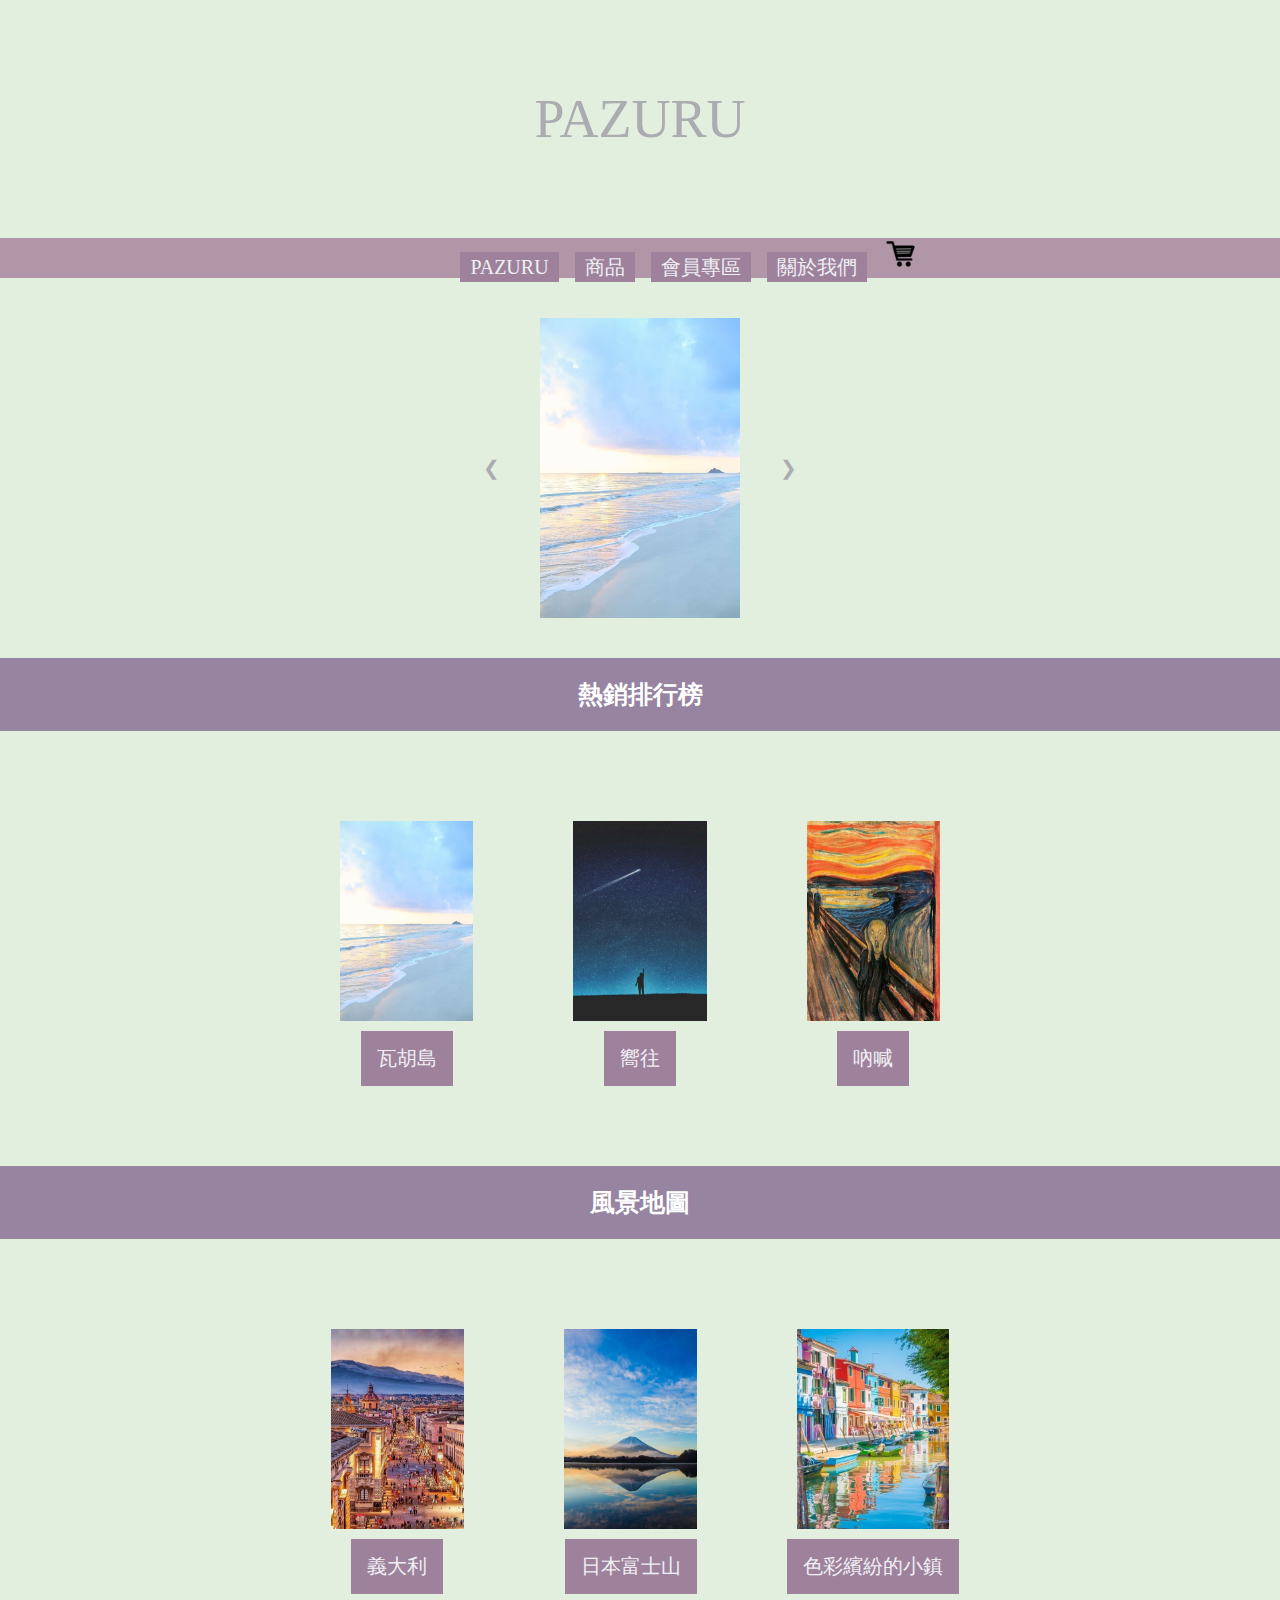
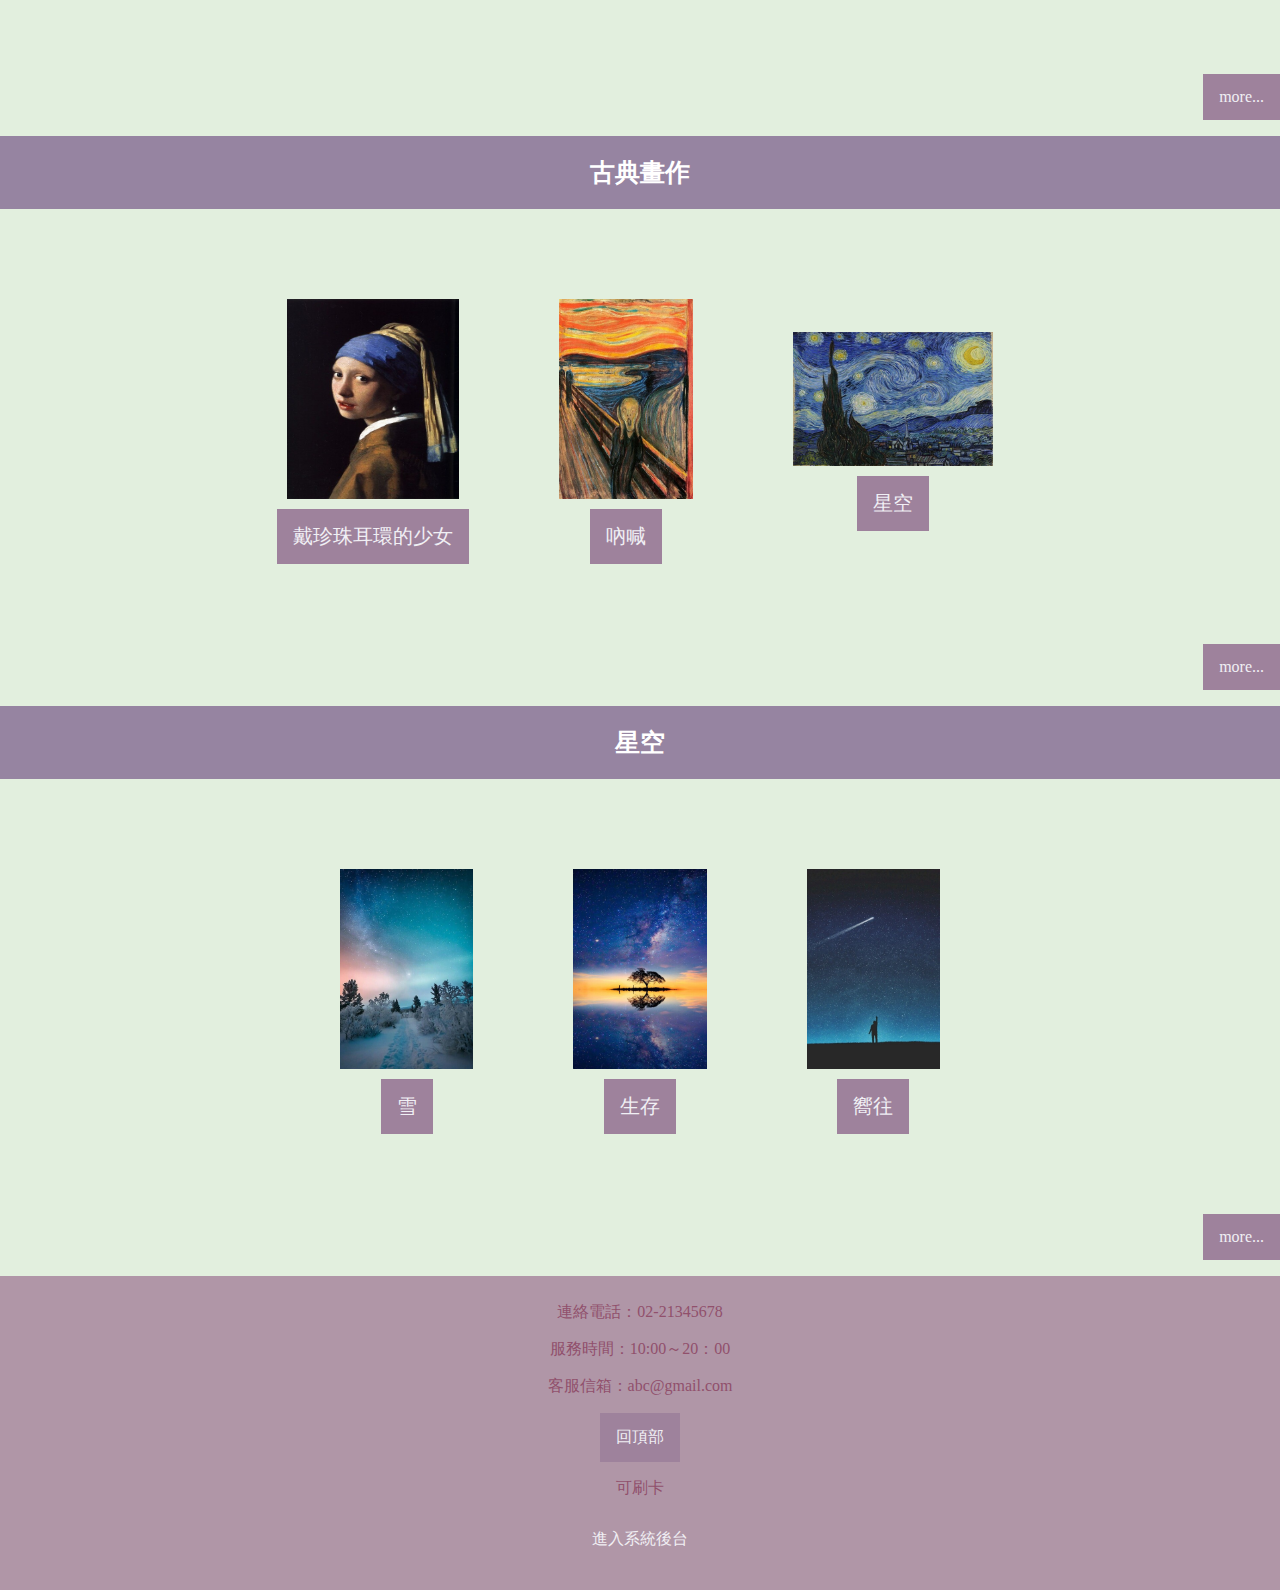
<file: index.html>
<!DOCTYPE html>
<html lang="en">
<head>
    <meta charset="UTF-8">
    <meta http-equiv="X-UA-Compatible" content="IE=edge">
    <meta name="viewport" content="width=device-width, initial-scale=1.0">
    <title>PAZURU</title>
    <style>
        @import url("assets/css/all.css");
        @import url("assets/css/index.css");
     body{
        margin: 0px;
     }
     
    </style>
    
   
</head>
<body>
    <header id="top">
        <div class="container">
<p ><a class="name" herf="index.html">PAZURU</a></p>     <!--名字-->
        
        </div>
        
        
    </header>
    <nav><!--選單!!!大幅度更改!!!-->
        <div class="container">
        <ul>
            <li><a href="index.html">PAZURU</a></li>
            <li><a href="#">商品</a>
            <ul>
                <li><a href="page/landscape.jsp">風景拼圖</a>
                <ul>
                    <li><a href="page/landscape4.jsp">義大利</a></li>
                    <li><a href="page/landscape3.jsp">日本富士山</a></li>
                    <li><a href="page/landscape6.jsp">老街</a></li>
                    <li><a href="page/landscape1.jsp">色彩繽紛的小鎮</a></li>
                    <li><a href="page/landscape2.jsp">愛丁堡馬戲團巷</a></li>
                    <li><a href="page/landscape3.jsp">瓦胡島</a></li>
                </ul>
                </li>
                <li><a href="page/painting.html">古典畫作</a>
                    <ul>
                        <li><a href="page/painting1.jsp">清明上河圖</a></li>
                        <li><a href="page/painting2.jsp">拾穗者</a></li>
                        <li><a href="page/paniting3.jsp">戴珍珠耳環的少女</a></li>
                        <li><a href="page/painting4.jsp">吶喊</a></li>
                        <li><a href="page/painting5.jsp">星空</a></li>
                        <li><a href="page/painting6.jsp">自由引導人民</a></li>
                    </ul>
                </li>
                <li><a href="page/stars.jsp">星空</a>
                    <ul>
                        <li><a href="page/star1.jsp">雪</a></li>
                        <li><a href="page/star2.jsp">生存</a></li>
                        <li><a href="page/star3.jsp">嚮往</a></li>
                        <li><a href="page/star4.jsp">盡頭</a></li>
                        <li><a href="page/star5.jsp">凌晨</a></li>
                        <li><a href="page/star6.jsp">銀河</a></li>
                    </ul>
                </li>
            </ul>
            </li>
            <li><a href="page/memberprofile.jsp">會員專區</a>
            <ul>
            <li><a href="page/signin.jsp">註冊</a></li>
            <li><a href="page/login.jsp">登入</a></li>
            <li><a href="page/shoppingCar.jsp">購物車</a></li>
            </ul>
            </li>
            <li><a href="page/aboutUs.html">關於我們</a></li>
            <li><img class="shoppingCar" src="assets/img/shoppingCar.png"></li>
        </div>
    </nav>
    <main >
        <div class="card">
            <!--這裡是廣告-->
            <div>
                <div class="container">
                    <div class="ad" style="width:100%">
    
                        <div class="arrow" onclick="plusDivs1(-1)">❮</div>
                        <div id="imgGallary" class="container">
                            <img class="mySlides adimg" src="assets/img/landscape/landscape_sea.jpg" alt="" width="100%" height="300" style="display: inline-block;">
                            <img class="mySlides adimg" src="assets/img/painting/painting_farm.jpg" alt="" width="100%" height="300" style="display: none;">
                            <img class="mySlides adimg" src="assets/img/painting/painting_stars.jpg" alt="" width="100%" height="300" style="display: none;">
                            <img class="mySlides adimg" src="assets/img/painting/painting_war.jpg" alt="" width="100%" height="300" style="display: none;">
                        </div>
                        <div class="arrow" onclick="plusDivs1(1)">❯</div>  
                      
                        <span onclick="currentDiv1(1)"></span>
                        <span onclick="currentDiv1(2)"></span>
                        <span onclick="currentDiv1(3)"></span>
                        
                    </div>
                </div>
                <script>
                    var slideIndex = 1;
                    showDivs1(slideIndex);
    
                    function plusDivs1(n) {
                        showDivs1(slideIndex += n);
                    }
    
                    function currentDiv1(n) {
                        showDivs1(slideIndex = n);
                    }
    
                    function showDivs1(n) {
                        var i;
                        var x = document.getElementsByClassName("mySlides");
                        var dots = document.getElementsByClassName("demo");
                        if (n > x.length) { slideIndex = 1 }
                        if (n < 1) { slideIndex = x.length }
                        for (i = 0; i < x.length; i++) {
                            x[i].style.display = "none";
                        }
                        for (i = 0; i < dots.length; i++) {
                            dots[i].className = dots[i].className.replace(" w3-white", "");
                        }
                        x[slideIndex - 1].style.display = "inline-block";
                        
                    }
    
                    (function(){
                        var imgLen = document.getElementById('imgGallary');
                        var images = imgLen.getElementsByTagName('img');
                        var counter = 1;
    
                        if(counter <= images.length){
                            setInterval(function(){
                                images[0].src = images[counter].src;
                                console.log(images[counter].src);
                                counter++;
    
                                if(counter === images.length){
                                counter = 1;
                                }
                            },2800);
                        }
                    })();
                </script>
            </div>

        </div>
        <div id="hot">
            <h4 class="title">熱銷排行榜</h4>
        <figure> 
            <div class="card">
                <img class="goods_s" src="assets/img/landscape/landscape_sea.jpg" >
                <div>
                    <a href="page/goods_sea.html">瓦胡島</a>
                </div>
                
            </div> 
            <div class="card">
                <img class="goods_s" src="assets/img/stars/stars_3.jpg" >
                <div>
                    <a href="page/goods_stars3.html">嚮往</a>
                </div>
            </div> 
            <div class="card">
                <img class="goods_s" src="assets/img/painting/painting_skrik.jpg" >
                <div>
                    <a href="page/goods_skrik.html">吶喊</a>
                </div>
            </div> 

        </figure>
          

        </div>
        <aside id="landscape">      <!--風景拼圖-->
            <h4 class="title">風景地圖</h4>
        <figure> 
            <div class="card">
                <img class="goods_s" src="assets/img/landscape/landscape_city.jpg" >
                <div>
                    <a href="page/goods_city.html">義大利</a>
                </div>
            </div> 
            <div class="card">
                <img class="goods_s" src="assets/img/landscape/landscape_fuji.jpg" >
                <div>
                    <a href="page/goods_fuji.html">日本富士山</a>
                </div>
            </div> 
            <div class="card">
                <img class="goods_s" src="assets/img/landscape/landscape_river.jpg" >
                <div>
                    <a href="page/goods_river.html">色彩繽紛的小鎮</a>
                </div>
            </div> 

        </figure>
        <p class="more"><a href="page/landscape.html" >more...</a></p>  
        </aside>
        <section id="painting">     <!--古典畫作-->
            <h4 class="title">古典畫作</h4>
            <figure> 
                <div class="card">
                    <img class="goods_s" src="assets/img/painting/painting_pearl.jpg" >
                    <div>
                        <a href="page/goods_pearl.html">戴珍珠耳環的少女</a>
                    </div>
                </div> 
                <div class="card">
                    <img class="goods_s" src="assets/img/painting/painting_skrik.jpg" >
                    <div>
                        <a href="page/goods_skrik.html">吶喊</a>
                    </div>
                </div> 
                <div class="card">
                    <img class="goods_h" src="assets/img/painting/painting_stars.jpg" >
                    <div>
                        <a href="page/goods_stars.html">星空</a>
                    </div>
                </div> 

            </figure>
            <p class="more"><a href="page/painting.html" >more...</a></p>  
        </section>
        <article id="stars"><!--星空-->
            <h4 class="title">星空</h4>
            <figure> 
                <div class="card">
                    <img class="goods_s" src="assets/img/stars/stars_1.jpg" >
                    
                    <div>
                        <a href="page/goods_stars1.html">雪</a>
                    </div>
                </div> 
                <div class="card">
                    <img class="goods_s" src="assets/img/stars/stars_2.jpg" >
                    <div>
                        <a href="page/goods_stars2.html">生存</a>
                    </div>
                </div> 
                <div class="card">
                    <img class="goods_s" src="assets/img/stars/stars_3.jpg" >
                    <div>
                        <a href="page/goods_stars3.html">嚮往</a>
                    </div>
                </div> 

            </figure>
            <p class="more"><a href="page/stars.html" >more...</a></p>  
        </article>
    </main>


    <footer>  
        <p>連絡電話：02-21345678</p>
        <p>服務時間：10:00～20：00</p>
        <p>客服信箱：abc@gmail.com</p>
        <blockquote class="blockquote text-right">
            <div >
                <div>
                    <p><a href="#top" class="buttom">回頂部</a></p>
                </div>
                
            </div>
            
            <p>可刷卡</p>
            <a href="page/Manageboard.jsp" style="background-color:#B096A7;">進入系統後台</a> 
        </blockquote>
        
    </footer>
    
</body>
</html>
</file>
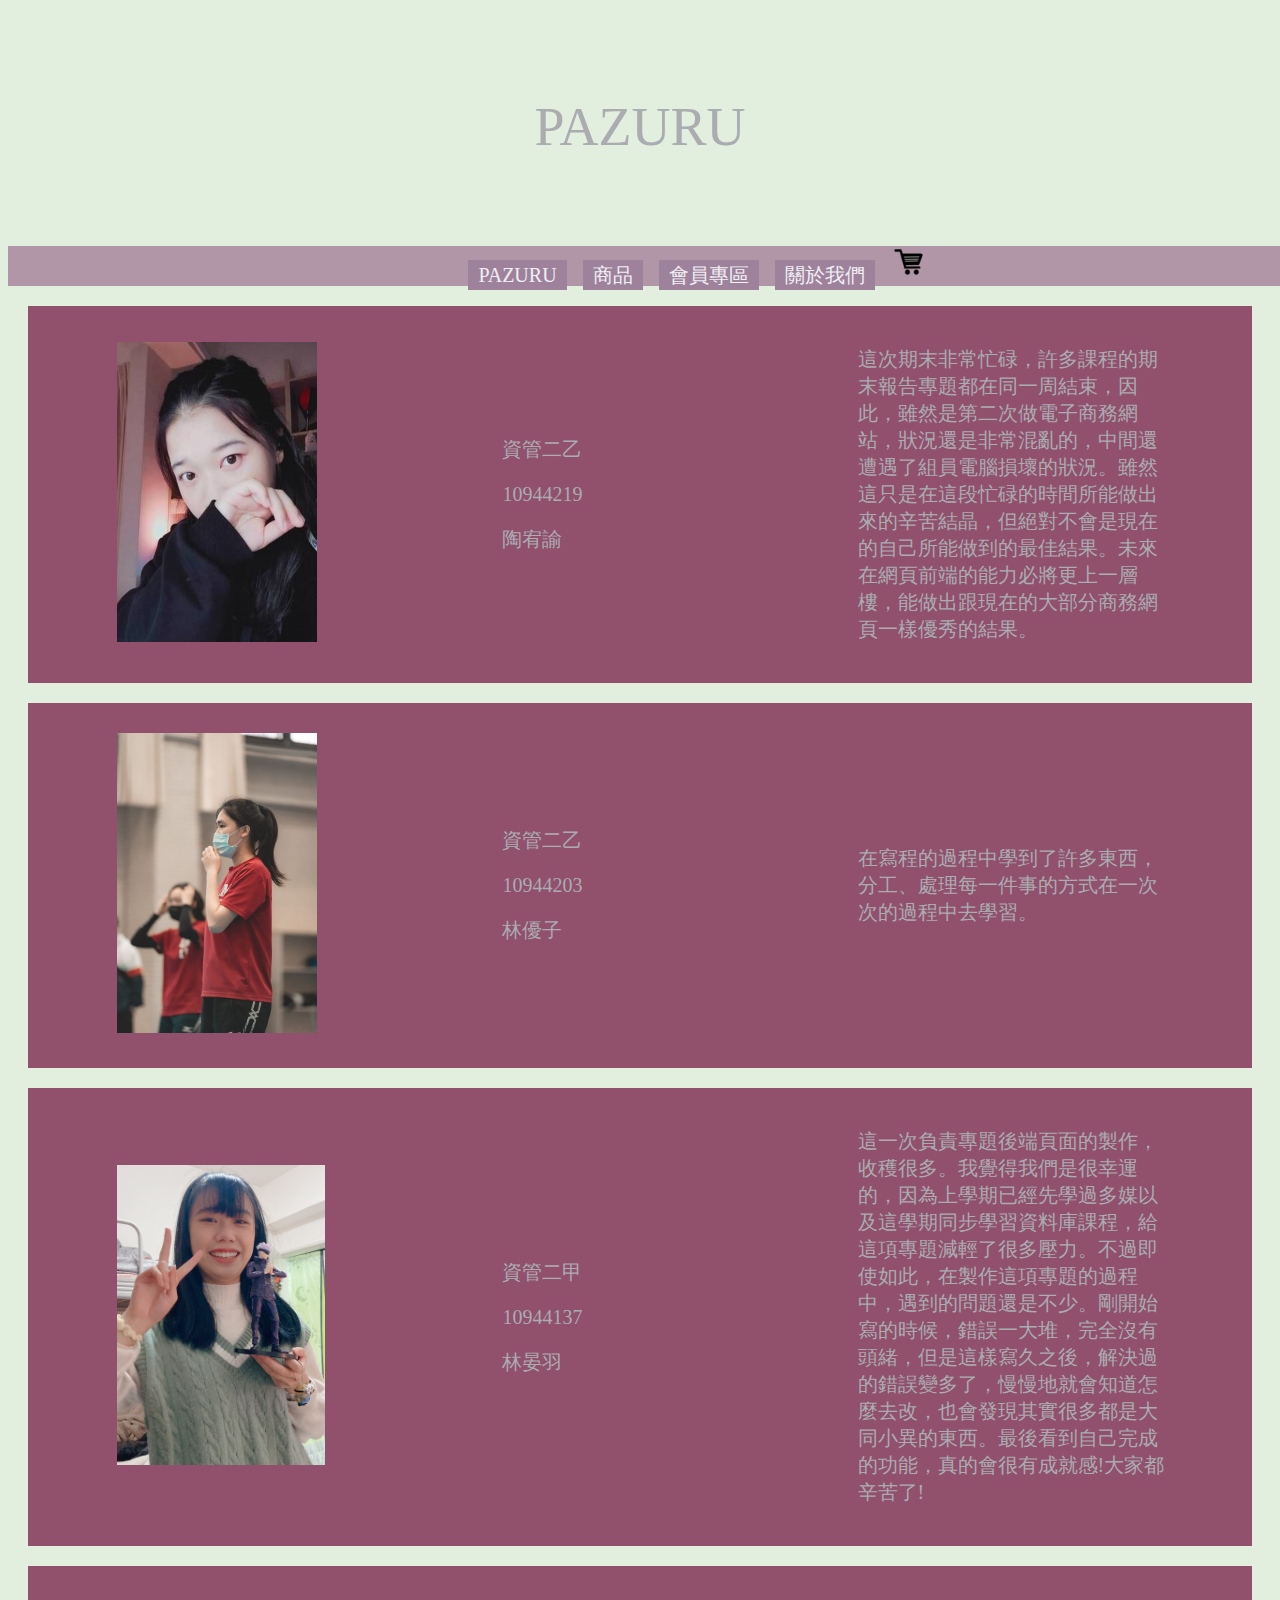
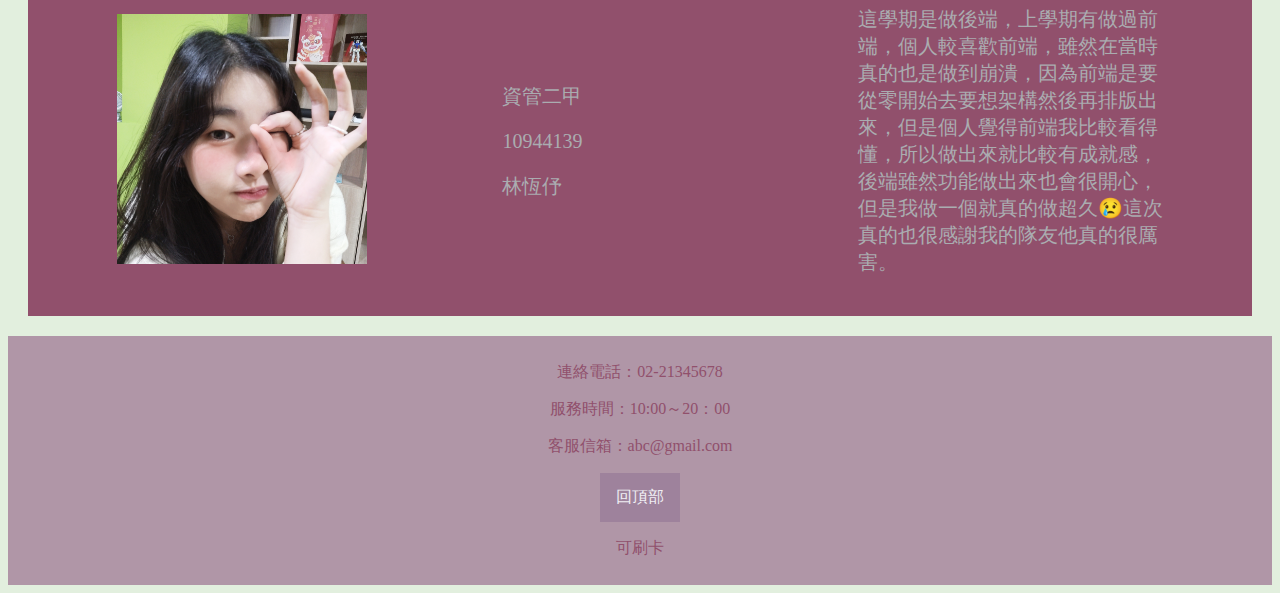
<file: page/aboutUs.html>
<!DOCTYPE html>
<html lang="en">
<head>
    <meta charset="UTF-8">
    <meta http-equiv="X-UA-Compatible" content="IE=edge">
    <meta name="viewport" content="width=device-width, initial-scale=1.0">
    <title>PAZURU</title>
    <link rel="stylesheet" href="../assets/css/all.css">
    <link rel="stylesheet" href="../assets/css/aboutus.css">
</head>
<body>
    <header id="top">
        <div class="container">
    <p ><a class="name" href="../index.html">PAZURU</a></p>     <!--名字-->
        
        </div>
        
        
    </header>
    <nav><!--選單!!!大幅度更改!!!-->
        <div class="container">
        <ul>
            <li><a href="../index.jsp">PAZURU</a></li>
            <li><a href="landscape.jsp">商品</a>
            <ul>
                <li><a href="../page/landscape.jsp">風景拼圖</a>
                <ul>
                    <li><a href="../page/landscape4.jsp">義大利</a></li>
                    <li><a href="../page/landscape3.jsp">日本富士山</a></li>
                    <li><a href="../page/landscape6.jsp">老街</a></li>
                    <li><a href="../page/landscape1.jsp">色彩繽紛的小鎮</a></li>
                    <li><a href="../page/landscape2.jsp">愛丁堡馬戲團巷</a></li>
                    <li><a href="../page/landscape5.jsp">瓦胡島</a></li>
                </ul>
                </li>
                <li><a href="../page/painting.jsp">古典畫作</a>
                    <ul>
                        <li><a href="../page/painting1.jsp">清明上河圖</a></li>
                        <li><a href="../page/painting2.jsp">拾穗者</a></li>
                        <li><a href="../page/painting3.jsp">戴珍珠耳環的少女</a></li>
                        <li><a href="../page/painting4.jsp">吶喊</a></li>
                        <li><a href="../page/painting5.jsp">星空</a></li>
                        <li><a href="../page/painting6.jsp">自由引導人民</a></li>
                    </ul>
                </li>
                <li><a href="../page/stars.jsp">星空</a>
                    <ul>
                        <li><a href="../page/star1.jsp">雪</a></li>
                        <li><a href="../page/star2.jsp">生存</a></li>
                        <li><a href="../page/star3.jsp">嚮往</a></li>
                        <li><a href="../page/star4.jsp">盡頭</a></li>
                        <li><a href="../page/star5.jsp">凌晨</a></li>
                        <li><a href="../page/star6.jsp">銀河</a></li>
                    </ul>
                </li>
            </ul>
            </li>
            <li><a href="../page/memberprofile.jsp">會員專區</a>
            <ul>
            <li><a href="../page/signin.jsp">註冊</a></li>
            <li><a href="../page/login.jsp">登入</a></li>
            <li><a href="../page/shoppingCar.jsp">購物車</a></li>
            </ul>
            </li>
            <li><a href="../page/aboutUs.html">關於我們</a></li>
            <li><img class="shoppingCar" src="../assets/img/shoppingCar.png"></li>
        </div>
    </nav>
    <main><!--個人介紹-->
        <div class="Row">
            <div class="Row-left">
                <img class="usPic" src="../assets/img/us/my.jpg">
            </div>
            
            <div class="Row-left">
                <ul>資管二乙</ul>
                <ul>10944219</ul>
                <ul>陶宥諭</ul>
            </div>
            <div class="Row-left">
                <ul>這次期末非常忙碌，許多課程的期末報告專題都在同一周結束，因此，雖然是第二次做電子商務網站，狀況還是非常混亂的，中間還遭遇了組員電腦損壞的狀況。雖然這只是在這段忙碌的時間所能做出來的辛苦結晶，但絕對不會是現在的自己所能做到的最佳結果。未來在網頁前端的能力必將更上一層樓，能做出跟現在的大部分商務網頁一樣優秀的結果。</ul>                
            </div>
        </div>
        <div class="Row">
            <div class="Row-left">
                <img class="usPic" src="../assets/img/us/yuko.jpg">
            </div>
            
            <div class="Row-left">
                <ul>資管二乙</ul>
                <ul>10944203</ul>
                <ul>林優子</ul>
            </div>
            <div class="Row-left">
                <ul>在寫程的過程中學到了許多東西，分工、處理每一件事的方式在一次次的過程中去學習。</ul>                
            </div>

        </div>
        <div class="Row">
            <div class="Row-left">
                <img class="usPic" src="../assets/img/us/ylen.jpg">
            </div>
            
            <div class="Row-left">
                <ul>資管二甲</ul>
                <ul>10944137</ul>
                <ul>林晏羽</ul>
            </div>
            <div class="Row-left">
                <ul>這一次負責專題後端頁面的製作，收穫很多。我覺得我們是很幸運的，因為上學期已經先學過多媒以及這學期同步學習資料庫課程，給這項專題減輕了很多壓力。不過即使如此，在製作這項專題的過程中，遇到的問題還是不少。剛開始寫的時候，錯誤一大堆，完全沒有頭緒，但是這樣寫久之後，解決過的錯誤變多了，慢慢地就會知道怎麼去改，也會發現其實很多都是大同小異的東西。最後看到自己完成的功能，真的會很有成就感!大家都辛苦了!</ul>                
            </div>
            
        </div>
        <div class="Row">
            <div class="Row-left">
                <img class="usPic" style="width: 250px; height: 250px;" src="../assets/img/us/Yuri.jpg">
            </div>
            
            <div class="Row-left">
                <ul>資管二甲</ul>
                <ul>10944139</ul>
                <ul>林恆伃</ul>
            </div>
            <div class="Row-left">
                <ul>這學期是做後端，上學期有做過前端，個人較喜歡前端，雖然在當時真的也是做到崩潰，因為前端是要從零開始去要想架構然後再排版出來，但是個人覺得前端我比較看得懂，所以做出來就比較有成就感，後端雖然功能做出來也會很開心，但是我做一個就真的做超久😢這次真的也很感謝我的隊友他真的很厲害。</ul>                
            </div>
        </div>
    </main>
    <footer>  
        <p>連絡電話：02-21345678</p>
        <p>服務時間：10:00～20：00</p>
        <p>客服信箱：abc@gmail.com</p>
        <blockquote class="blockquote text-right">
            <p><a href="#top">回頂部</a></p>
            <p>可刷卡</p> 
        </blockquote>
        
    </footer>
</body>
</html>
</file>
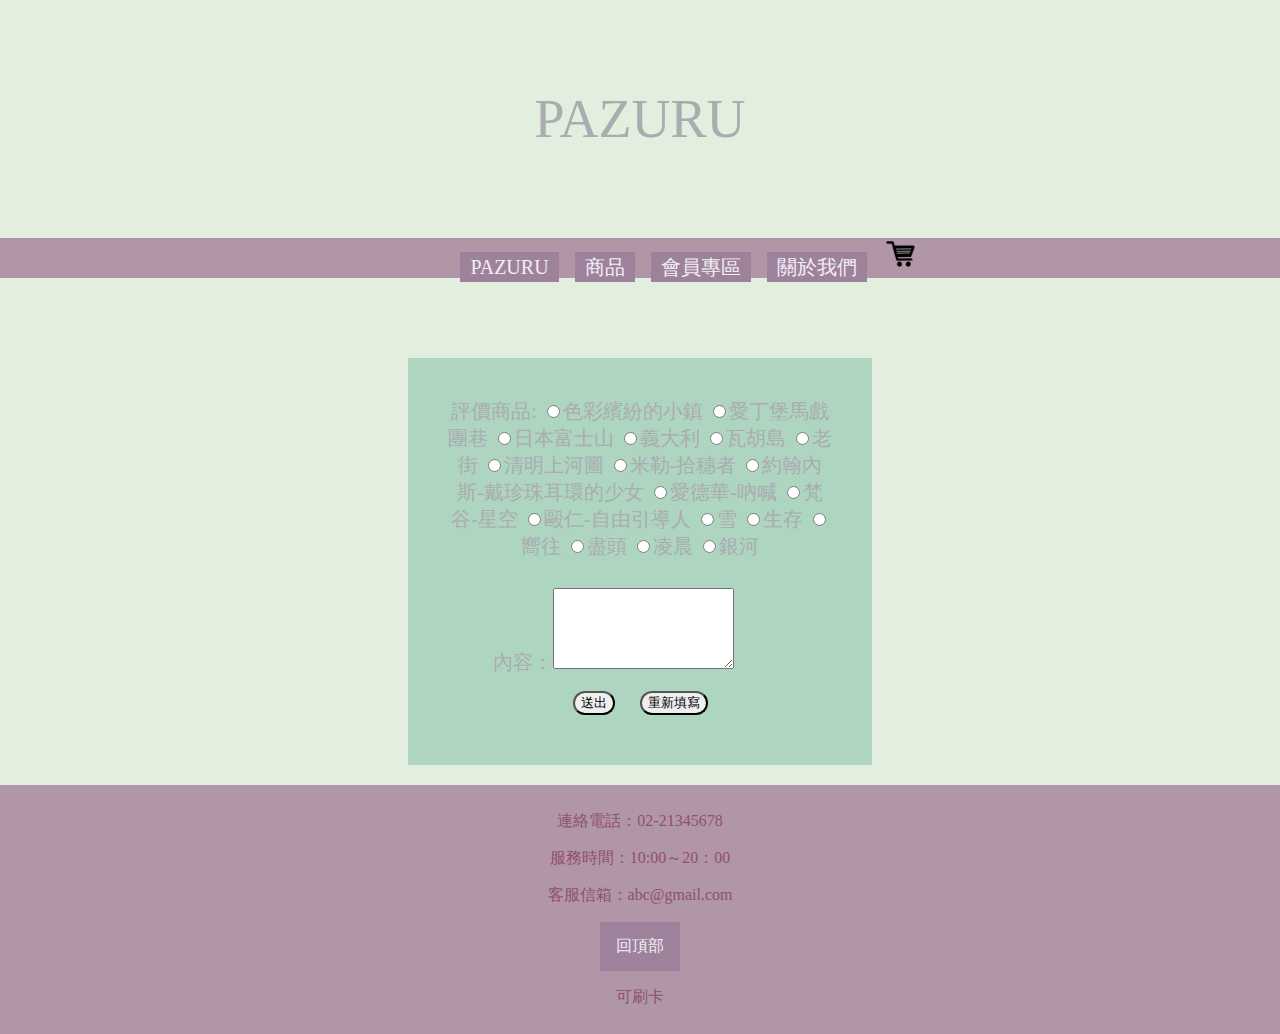
<file: page/board2.html>
<html lang="en">
<head>
    <meta charset="UTF-8">
    <meta http-equiv="X-UA-Compatible" content="IE=edge">
    <meta name="viewport" content="width=device-width, initial-scale=1.0">
    <title>PAZURU留言頁面</title>
    <style>
     
     body{
        margin: 0px;
     }
     
    </style>
    <link rel="stylesheet" href="../assets/css/all.css">
    <link rel="stylesheet" href="../assets/css/login.css">
</head>
<body>
    <header id="top">
        <div class="container">
    <p ><a class="name" href="../index.html">PAZURU</a></p>     <!--名字-->
        
        </div>
        
        
    </header>
    <nav><!--選單!!!大幅度更改!!!-->
        <div class="container">
        <ul>
            <li><a href="../index.jsp">PAZURU</a></li>
            <li><a href="landscape.jsp">商品</a>
            <ul>
                <li><a href="../page/landscape.jsp">風景拼圖</a>
                <ul>
                    <li><a href="../page/landscape4.jsp">義大利</a></li>
                    <li><a href="../page/landscape3.jsp">日本富士山</a></li>
                    <li><a href="../page/landscape6.jsp">老街</a></li>
                    <li><a href="../page/landscape1.jsp">色彩繽紛的小鎮</a></li>
                    <li><a href="../page/landscape2.jsp">愛丁堡馬戲團巷</a></li>
                    <li><a href="../page/landscape5.jsp">瓦胡島</a></li>
                </ul>
                </li>
                <li><a href="../page/painting.jsp">古典畫作</a>
                    <ul>
                        <li><a href="../page/painting1.jsp">清明上河圖</a></li>
                        <li><a href="../page/painting2.jsp">拾穗者</a></li>
                        <li><a href="../page/painting3.jsp">戴珍珠耳環的少女</a></li>
                        <li><a href="../page/painting4.jsp">吶喊</a></li>
                        <li><a href="../page/painting5.jsp">星空</a></li>
                        <li><a href="../page/painting6.jsp">自由引導人民</a></li>
                    </ul>
                </li>
                <li><a href="../page/stars.jsp">星空</a>
                    <ul>
                        <li><a href="../page/star1.jsp">雪</a></li>
                        <li><a href="../page/star2.jsp">生存</a></li>
                        <li><a href="../page/star3.jsp">嚮往</a></li>
                        <li><a href="../page/star4.jsp">盡頭</a></li>
                        <li><a href="../page/star5.jsp">凌晨</a></li>
                        <li><a href="../page/star6.jsp">銀河</a></li>
                    </ul>
                </li>
            </ul>
            </li>
            <li><a href="../page/memberprofile.jsp">會員專區</a>
            <ul>
            <li><a href="../page/signin.jsp">註冊</a></li>
            <li><a href="../page/login.jsp">登入</a></li>
            <li><a href="../page/shoppingCar.jsp">購物車</a></li>
            </ul>
            </li>
            <li><a href="../page/aboutUs.html">關於我們</a></li>
            <li><img class="shoppingCar" src="../assets/img/shoppingCar.png"></li>
        </div>
    </nav>
    
    <main class="card"></main>
    <form name="form1" method="get" action="addboard.jsp" >
    
        <div class="window">
            
            評價商品:		
			<input name="product" value="p01" type="radio">色彩繽紛的小鎮
			<input name="product" value="p02" type="radio">愛丁堡馬戲團巷
			<input name="product" value="p03" type="radio">日本富士山
			<input name="product" value="p04" type="radio">義大利
			<input name="product" value="p05" type="radio">瓦胡島
			<input name="product" value="p06" type="radio">老街
			<input name="product" value="p07" type="radio">清明上河圖
			<input name="product" value="p08" type="radio">米勒-拾穗者
			<input name="product" value="p09" type="radio">約翰內斯-戴珍珠耳環的少女
			<input name="product" value="p10" type="radio">愛德華-吶喊
			<input name="product" value="p11" type="radio">梵谷-星空
			<input name="product" value="p12" type="radio">毆仁-自由引導人
			<input name="product" value="p13" type="radio">雪
			<input name="product" value="p14" type="radio">生存
			<input name="product" value="p15" type="radio">嚮往
			<input name="product" value="p16" type="radio">盡頭
			<input name="product" value="p17" type="radio">凌晨
			<input name="product" value="p18" type="radio">銀河
		<br><br>
            <ul>
                內容：<textarea rows=5 name="content"></textarea><br>
            </ul>
            <input type="submit" class ="button" name="Submit" value="送出">
            <input type="Reset" class ="button" ame="Reset" value="重新填寫">
        </div>
    </form>
</main>
</body>
    <footer>  
    <p>連絡電話：02-21345678</p>
    <p>服務時間：10:00～20：00</p>
    <p>客服信箱：abc@gmail.com</p>
    <blockquote class="blockquote text-right">
        <p><a href="#top">回頂部</a></p>
        <p>可刷卡</p> 
    </blockquote>
    
    </footer>
</body>
</html>
</file>
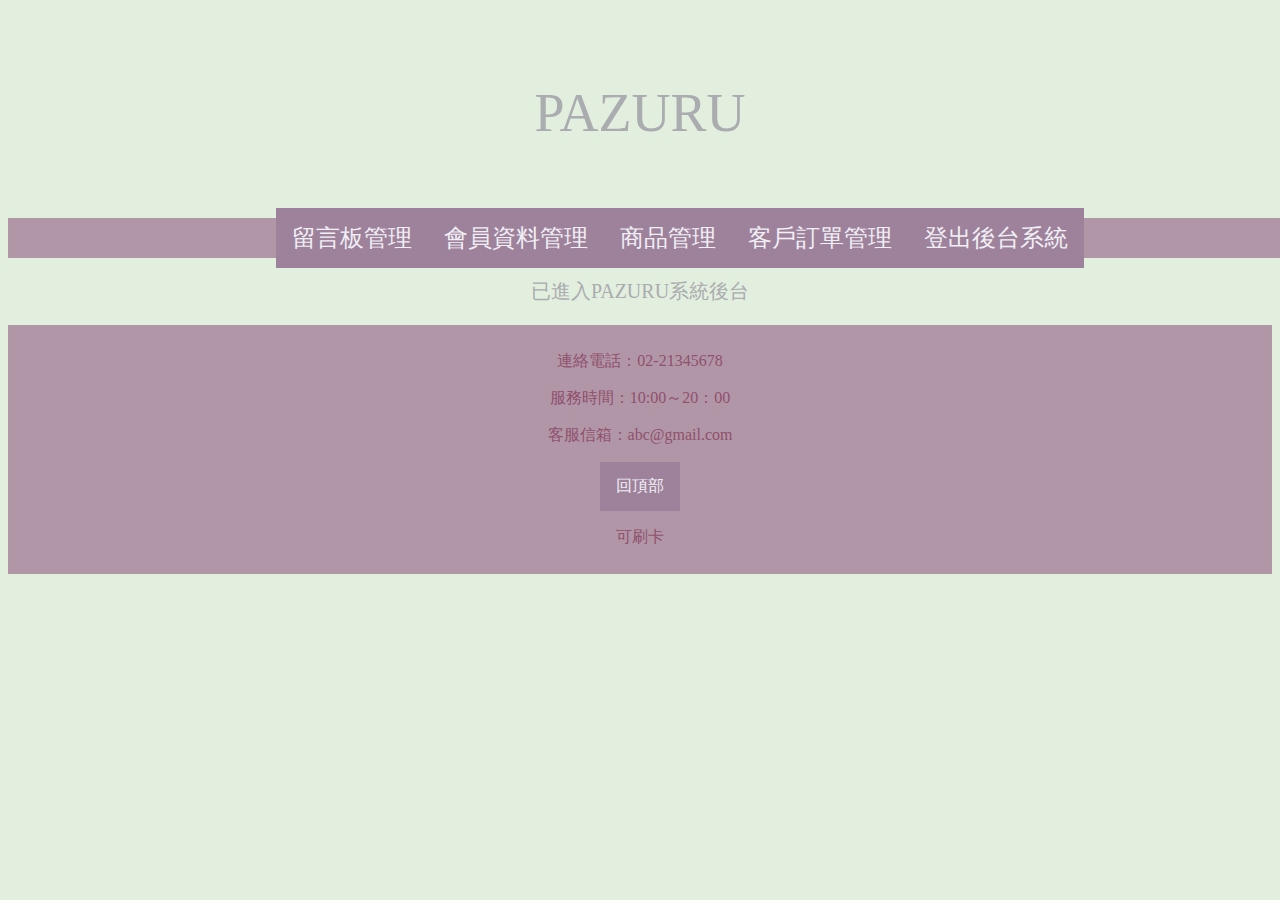
<file: page/manage.html>
<!DOCTYPE html>
<html lang="en">
<head>
    <meta charset="UTF-8">
    <meta http-equiv="X-UA-Compatible" content="IE=edge">
    <meta name="viewport" content="width=device-width, initial-scale=1.0">
    <title>PAZURU</title>
    <link rel="stylesheet" href="../assets/css/all.css">
    <link rel="stylesheet" href="../assets/css/product.css">
</head>

<body>
    <header id="top">
        <p>PAZURU</p>     <!--名字-->
    </header>
    <nav><!--頁頂連結-->
        <a href="Manageboard.jsp">留言板管理</a>
        <a href="Manageuser.jsp">會員資料管理</a> 
        <a href="Manageproduct.jsp">商品管理</a> 
        <a href="Manageuser.jsp">客戶訂單管理</a> 
        <a href="Managelogout.jsp">登出後台系統</a> 
    </nav>
    <div class="container"><!--個人介紹-->
        <div class="Row">
           <p>已進入PAZURU系統後台</p> 
        </div>

        
    </div>
    <footer>  
        <p>連絡電話：02-21345678</p>
        <p>服務時間：10:00～20：00</p>
        <p>客服信箱：abc@gmail.com</p>
        <blockquote class="blockquote text-right">
            <p><a href="#top">回頂部</a></p>
            <p>可刷卡</p> 
        </blockquote>
        
    </footer>
</body>
</html>
</file>
<file: assets/css/all.css>
header{
    background-color: #E2EFDE;
   text-align: center;
   margin: 0px;
   padding: 20px;
   font-size:54px;
   
   }

body{
    background-color: #E2EFDE;
    color: #AAACB0;
    font-size: 20px;
    border: 100%;
}

footer{
    background-color: #B096A7;
    color: #91506C;
   font-size: 16px;
   text-align: center;
   padding: 10px;


   }

nav
{
    width: 1343px;
    height: 40px;
   background-color: #B096A7;
   text-align: center;
   font-size: 24px;
   display: flex;
   justify-content: center;    
    align-content: center;      
    align-items: center;
}

a:hover{
    background-color: #edafb8;
    color: white;
}

a{
    padding:14px 16px;
    display: inline-block;
    text-decoration:none;
    color: #F0EFF4;
    background-color: #9E829C;
}

nav li {
   
    justify-content: center;    
    align-content: center;      
    align-items: center;
    padding: 5px;
    
}


ul ul {
    list-style-type: circle;
    margin-block-start: 0px;
    margin-block-end: 0px;
    
    
}
    
nav ul li {
    display: inline-block;
    float: none;
    white-space: nowrap;
}
    
nav ul li a {
    display: flex;
    justify-content: center;    
    align-content: center;      
    padding: 0 10px;
    font-size: 20px;
    line-height: 30px;
    float: none;
    text-decoration:none;
    color: #F0EFF4;
    background-color: #9E829C;
    
}
    
nav ul li ul a {/*第一層子選單樣式*/
    background-color: #AFAAC5;
}
    
nav ul li ul li ul a {
    background-color: #DBE9EE;
    color: #A188A6;
}
    

    
    nav ul ul {
    position: absolute;
    transition-property: transform;
    transition-duration: 20ms;
    transition-timing-function: ease-in;
    transition-delay: 200ms;
    transform: scale(1,0);
    transform-origin: top center;
    }
    
    
    
    nav ul li:hover>ul {/*選單滑鼠移上去的樣式變化*/
    /*display: inherit;*/
    transition: all 300ms ease;
    transform: scale(1,1);
    }
    
    nav ul ul li {/*第一層子選單的樣式*/
    min-width: 170px;
    display: list-item;
    position: relative;
    }
    
    nav ul ul ul {/*第二層子選單的區塊樣式*/
    position: absolute;
    top: 0;
    left: 100%;
    }

.card
  {
    padding: 20px;
    margin: 20px;
    text-align: center;
    display: flex;
    flex-direction: column;
  }

.buttom{
    background-color: #9E829C;
    
}




.container{
    display: flex;
  justify-content: center;    
  align-items: center;        
}



.name{
    background-color:rgba(0,0,0,0);
    color:#AAACB0 ;
}

.shoppingCar{
    height:40px;
}
</file>
<file: assets/css/aboutus.css>
.Row{
  background-color: #91506C;
  display: flex;
  align-items: center;
  justify-content: center;
  margin: 5px;
  padding: 20px;
  margin: 20px;
}

.Row-left{
  flex-basis: 30%;
  
}
.Row-right{
  flex-basis: 70%;
}

.usPic{
    
  height: 300px;
  padding: 10px;
}
</file>
<file: assets/css/login.css>
form div p {
    text-align: center;
    padding: 10px;
    margin: auto;
    background-color: #6BB38C;
    color: white;
    width: 25%;
}



.window{
    background-color: #AED5C0;
    padding: 40px;
    text-align: center;
    width: 30%;
    margin:20px auto;
}



.button{
    border-radius: 20px;
    margin: 10px;
}

form a{
    background-color:rgba(0,0,0,0);
}

ul{
    margin: 5px;
    text-align: left;
}
</file>
<file: assets/css/product.css>
.title{
    background-color: #9684A1;
    color: white ;
    margin: 20px;
   padding: 5px;
   text-align: center;
   font-size:25px;
}

figure{
    display: flex;
    align-items: center;
    justify-content: center;
    padding: 20px;
    margin: 20px,20 px;
    margin-right: 20 px;
    margin-left: 20 px;
    border-radius: 8px;
}



.goods_h{
  width: 200px;
  
  padding: 10px;
}
.goods_s{
  
  height: 200px;
  padding: 10px;
}
</file>
